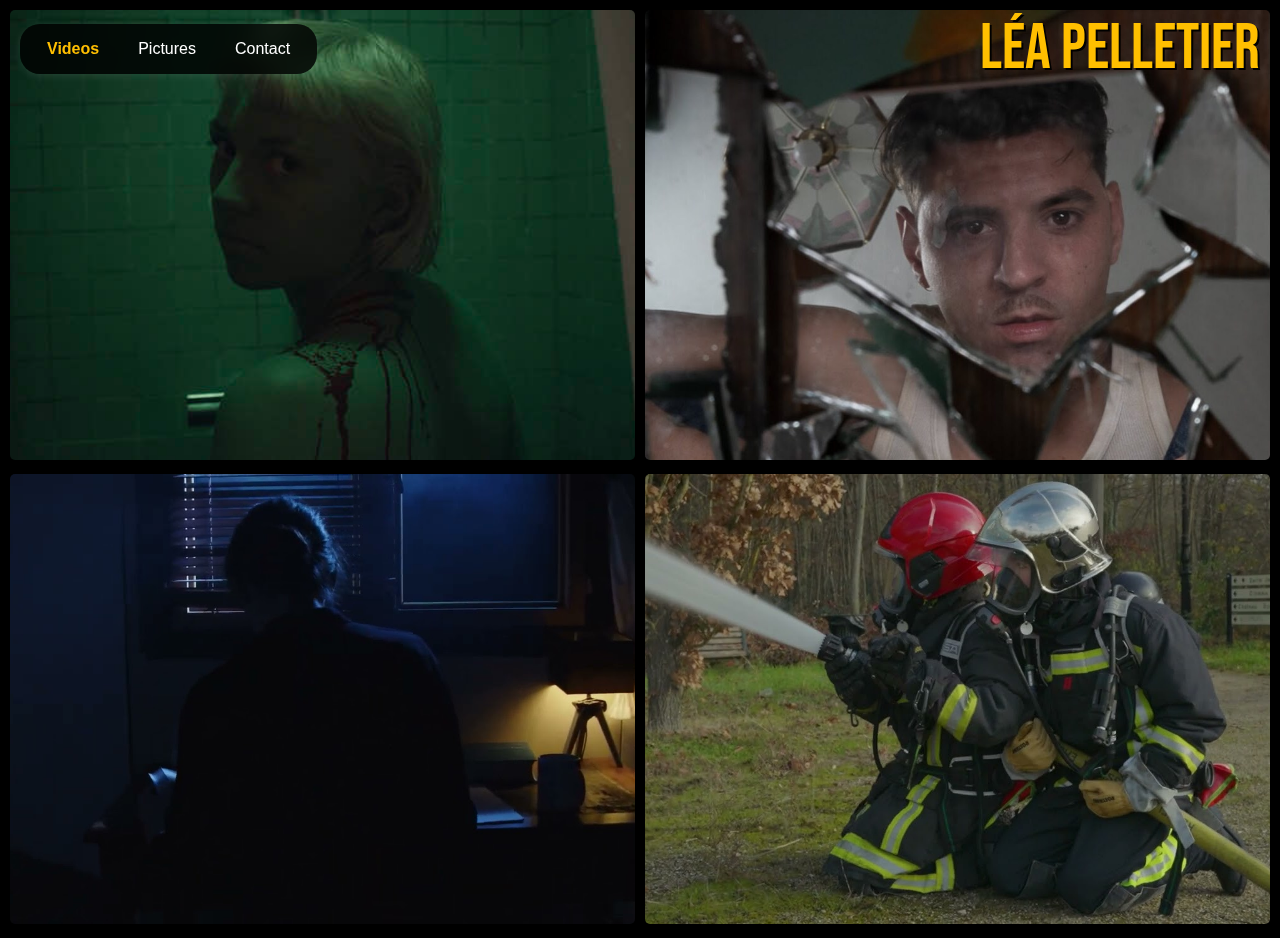
<file: index.html>
<!DOCTYPE html>
<html lang="fr">

<head>
    <meta charset="UTF-8">
    <meta name="viewport" content="width=device-width, initial-scale=1.0">
    <title>Portfolio - Léa Pelletier</title>
    <link rel="stylesheet" href="styles/global.css">
    <link rel="stylesheet" href="styles/content.css">
    <script defer src="scripts/nav.js"></script>
</head>

<body>
    <!-- Navbar -->
    <nav class="navbar">
        <div class="nav-left">
            <a id="current" href="index.html">Videos</a>
            <a href="secondary.html">Pictures</a>
            <a href="contact.html">Contact</a>
        </div>
        <div class="nav-right">
            <span class="floating-name"><a href="contact.html">Léa Pelletier</a></span>
        </div>
        <button class="hamburger">&#9776;</button>
    </nav>

    <!-- Mobile Menu -->
    <div class="mobile-menu">
        <a href="index.html">Videos</a>
        <a href="secondary.html">Pictures</a>
        <a href="contact.html">Contact</a>
    </div>

    <!-- Content -->
    <div class="content">
        <div class="photo-container">
            <div class="image-wrapper">
                <a href="projects/des-vertes-et-des-pas-mures.html">
                    <img src="assets/D482EE9F-2104-4CE5-9A17-53FDB57724F6.jpg" alt="Photo 1">
                    <div class="hover-text">Des vertes et des pas mûres</div>
                </a>
            </div>
            <div class="image-wrapper">
                <a href="projects/yeux-noirs.html">
                    <img src="assets/le6ix-yeux-noirs.jpg" alt="Photo 2">
                    <div class="hover-text">Le6ix - Yeux noirs</div>
                </a>
            </div>
            <div class="image-wrapper">
                <a href="projects/lumiere-lunaire.html">
                    <img src="assets/lumiere-lunaire.jpg" alt="Photo 3">
                    <div class="hover-text">Lumière Lunaire</div>
                </a>
            </div>
            <div class="image-wrapper">
                <a href="projects/journee-de-garde.html">
                    <img src="assets/pompier-thumbnail.jpg" alt="Photo 4">
                    <div class="hover-text">Reportage pompiers</div>
                </a>
            </div>
        </div>
    </div>
</body>

</html>
</file>
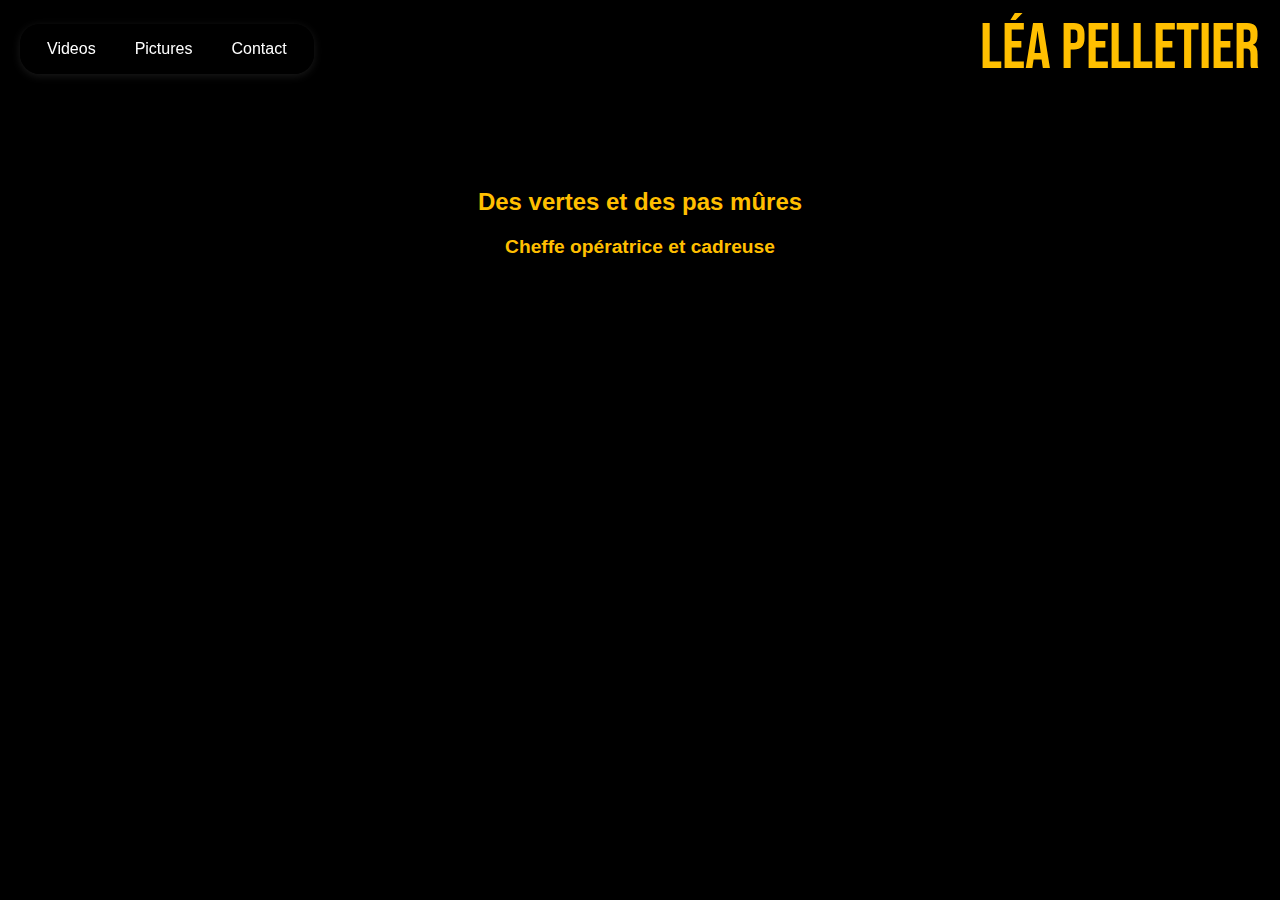
<file: projects/des-vertes-et-des-pas-mures.html>
<!DOCTYPE html>
<html lang="fr">

<head>
    <meta charset="UTF-8">
    <meta name="viewport" content="width=device-width, initial-scale=1.0">
    <title>Portfolio - Léa Pelletier</title>
    <link rel="stylesheet" href="../styles/global.css">
    <link rel="stylesheet" href="../styles/video_details.css">
    <script defer src="../scripts/nav.js"></script>
</head>

<body>
    <!-- Navbar -->
    <nav class="navbar">
        <div class="nav-left">
            <a href="../index.html">Videos</a>
            <a href="../secondary.html">Pictures</a>
            <a href="../contact.html">Contact</a>
        </div>
        <div class="nav-right">
            <span class="floating-name"><a href="../contact.html">Léa Pelletier</a></span>
        </div>
        <button class="hamburger">&#9776;</button>
    </nav>

    <!-- Mobile Menu -->
    <div class="mobile-menu">
        <a href="../index.html">Videos</a>
        <a href="../secondary.html">Pictures</a>
        <a href="../contact.html">Contact</a>
    </div>

    <!-- Content -->
    <div class="content">
        <div class="title">
            <h1>Des vertes et des pas mûres</h1>
            <h3>Cheffe opératrice et cadreuse</h3>
        </div>
        <iframe width="400" height="225" src="https://www.youtube.com/embed/6o0q0Eoombo" title="DES VERTES ET DES PAS MURES (court-métrage)" frameborder="0" allow="accelerometer; autoplay; clipboard-write; encrypted-media; gyroscope; picture-in-picture; web-share" referrerpolicy="strict-origin-when-cross-origin" allowfullscreen></iframe>    </div>
</body>

</html>
</file>
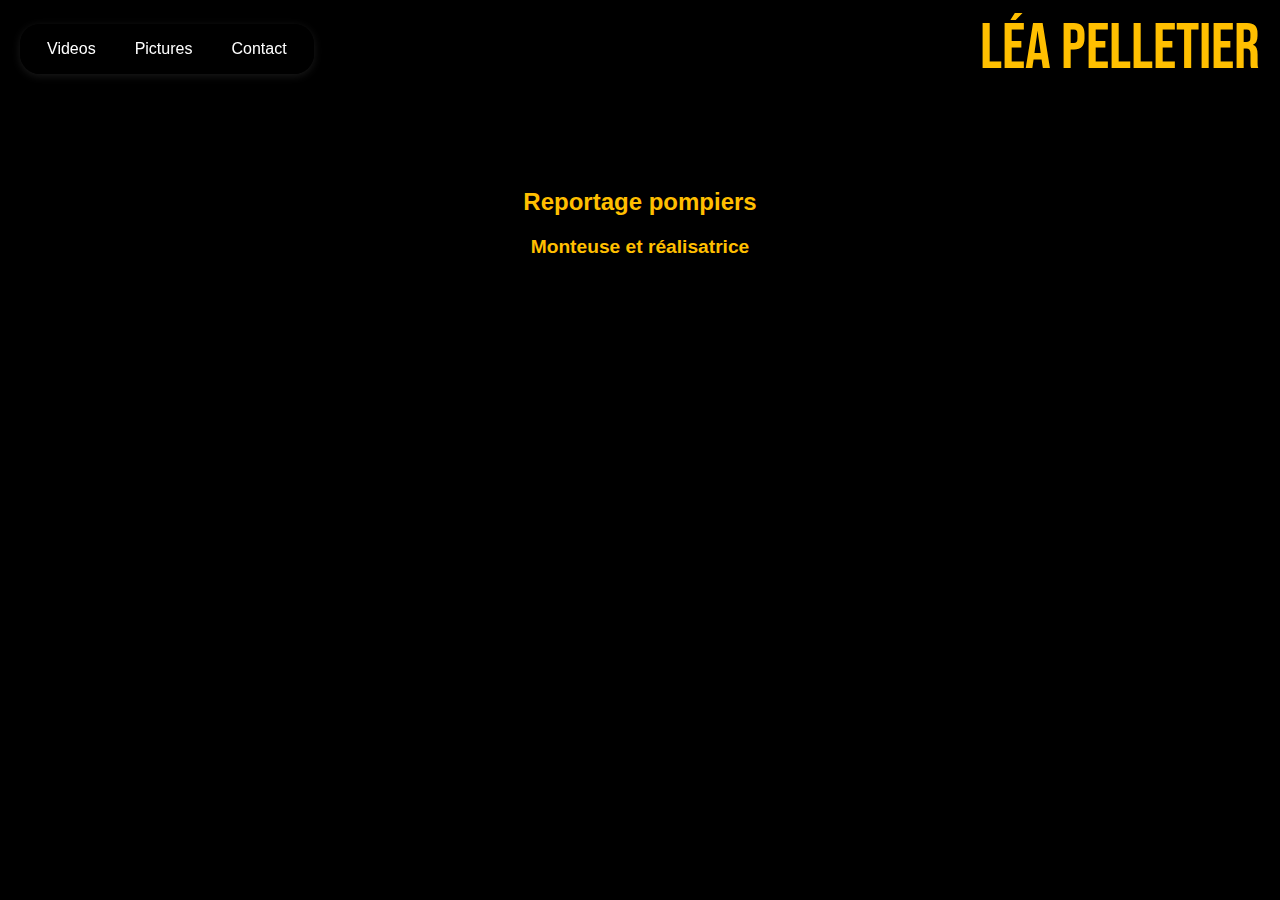
<file: projects/journee-de-garde.html>
<!DOCTYPE html>
<html lang="fr">

<head>
    <meta charset="UTF-8">
    <meta name="viewport" content="width=device-width, initial-scale=1.0">
    <title>Portfolio - Léa Pelletier</title>
    <link rel="stylesheet" href="../styles/global.css">
    <link rel="stylesheet" href="../styles/video_details.css">
    <script defer src="../scripts/nav.js"></script>
</head>

<body>
    <!-- Navbar -->
    <nav class="navbar">
        <div class="nav-left">
            <a href="../index.html">Videos</a>
            <a href="../secondary.html">Pictures</a>
            <a href="../contact.html">Contact</a>
        </div>
        <div class="nav-right">
            <span class="floating-name"><a href="../contact.html">Léa Pelletier</a></span>
        </div>
        <button class="hamburger">&#9776;</button>
    </nav>

    <!-- Mobile Menu -->
    <div class="mobile-menu">
        <a href="../index.html">Videos</a>
        <a href="../secondary.html">Pictures</a>
        <a href="../contact.html">Contact</a>
    </div>

    <!-- Content -->
    <div class="content">
        <div class="title">
            <h1>Reportage pompiers</h1>
            <h3>Monteuse et réalisatrice</h3>
        </div>
        <iframe src="https://drive.google.com/file/d/1VqfJ-fHlv__qSsXoknpEn582VAYcHX81/preview" width="640" height="480" allow="autoplay"></iframe>
</body>

</html>
</file>
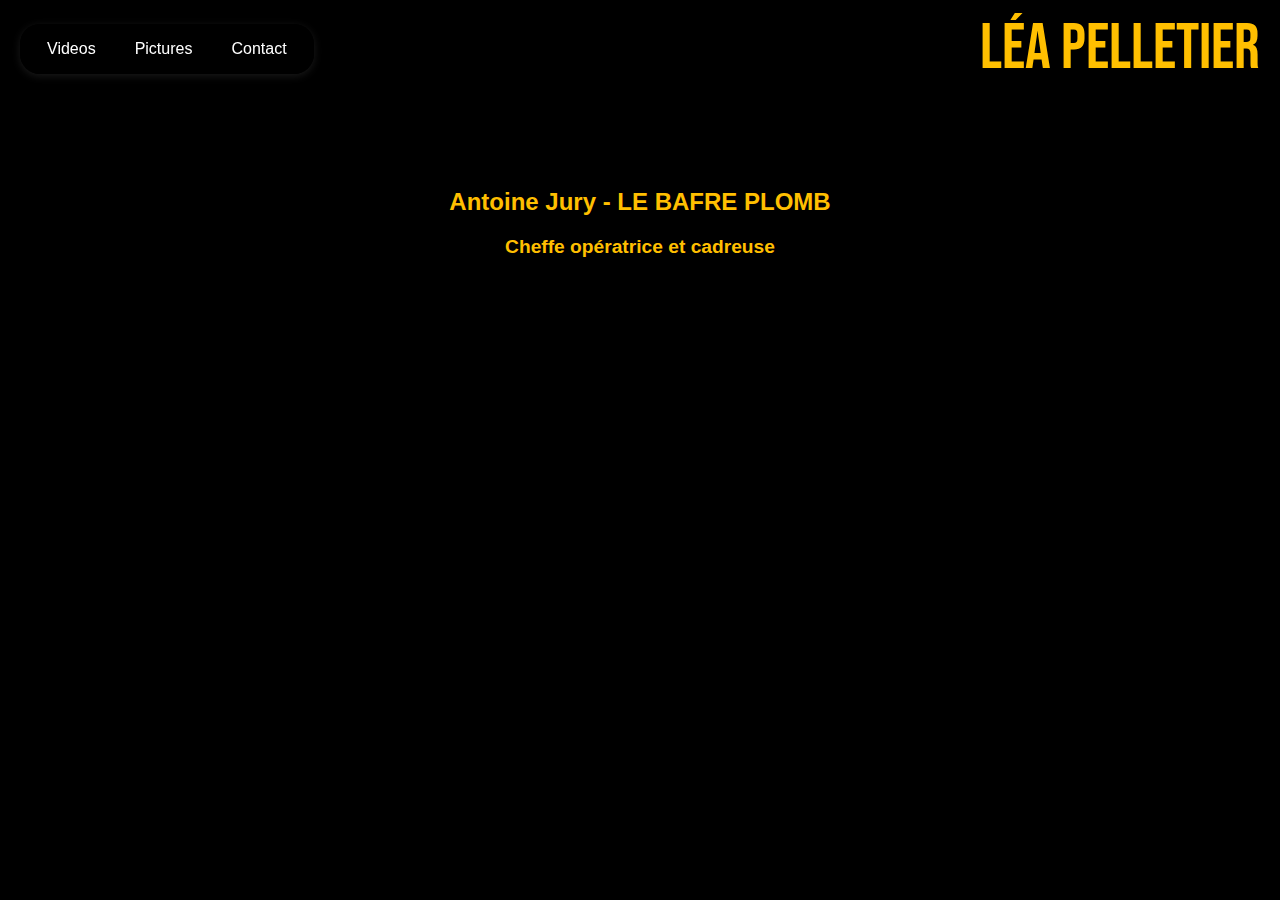
<file: projects/le-baffre-plomb.html>
<!DOCTYPE html>
<html lang="fr">

<head>
    <meta charset="UTF-8">
    <meta name="viewport" content="width=device-width, initial-scale=1.0">
    <title>Portfolio - Léa Pelletier</title>
    <link rel="stylesheet" href="../styles/global.css">
    <link rel="stylesheet" href="../styles/video_details.css">
    <script defer src="../scripts/nav.js"></script>
</head>

<body>
    <!-- Navbar -->
    <nav class="navbar">
        <div class="nav-left">
            <a href="../index.html">Videos</a>
            <a href="../secondary.html">Pictures</a>
            <a href="../contact.html">Contact</a>
        </div>
        <div class="nav-right">
            <span class="floating-name"><a href="../contact.html">Léa Pelletier</a></span>
        </div>
        <button class="hamburger">&#9776;</button>
    </nav>

    <!-- Mobile Menu -->
    <div class="mobile-menu">
        <a href="../index.html">Videos</a>
        <a href="../secondary.html">Pictures</a>
        <a href="../contact.html">Contact</a>
    </div>

    <!-- Content -->
    <div class="content">
        <div class="title">
            <h1>Antoine Jury - LE BAFRE PLOMB</h1>
            <h3>Cheffe opératrice et cadreuse</h3>
        </div>
        <iframe width="400" height="225" src="https://www.youtube.com/embed/FePOapLljpw" title="LE BAFRE PLOMB (court-métrage) - Antoine Jury" frameborder="0" allow="accelerometer; autoplay; clipboard-write; encrypted-media; gyroscope; picture-in-picture; web-share" referrerpolicy="strict-origin-when-cross-origin" allowfullscreen></iframe>
</body>

</html>
</file>
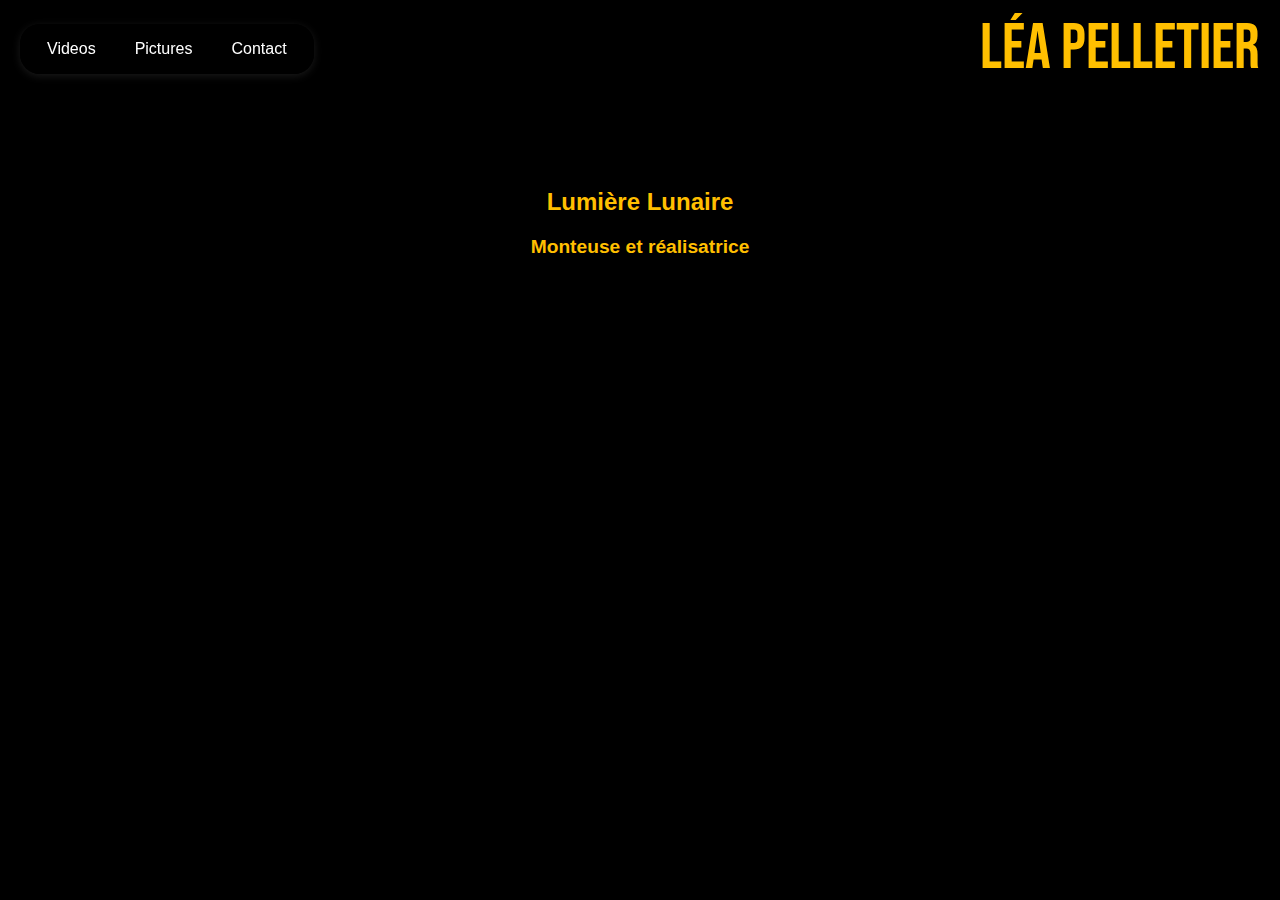
<file: projects/lumiere-lunaire.html>
<!DOCTYPE html>
<html lang="fr">

<head>
    <meta charset="UTF-8">
    <meta name="viewport" content="width=device-width, initial-scale=1.0">
    <title>Portfolio - Léa Pelletier</title>
    <link rel="stylesheet" href="../styles/global.css">
    <link rel="stylesheet" href="../styles/video_details.css">
    <script defer src="../scripts/nav.js"></script>
</head>

<body>
    <!-- Navbar -->
    <nav class="navbar">
        <div class="nav-left">
            <a href="../index.html">Videos</a>
            <a href="../secondary.html">Pictures</a>
            <a href="../contact.html">Contact</a>
        </div>
        <div class="nav-right">
            <span class="floating-name"><a href="../contact.html">Léa Pelletier</a></span>
        </div>
        <button class="hamburger">&#9776;</button>
    </nav>

    <!-- Mobile Menu -->
    <div class="mobile-menu">
        <a href="../index.html">Videos</a>
        <a href="../secondary.html">Pictures</a>
        <a href="../contact.html">Contact</a>
    </div>

    <!-- Content -->
    <div class="content">
        <div class="title">
            <h1>Lumière Lunaire</h1>
            <h3>Monteuse et réalisatrice</h3>
        </div>
        <iframe width="400" height="225" src="https://www.youtube.com/embed/GODYBqtm-X0" title="Lumière Lunaire"
            frameborder="0"
            allow="accelerometer; autoplay; clipboard-write; encrypted-media; gyroscope; picture-in-picture; web-share"
            referrerpolicy="strict-origin-when-cross-origin" allowfullscreen></iframe>
</body>

</html>
</file>
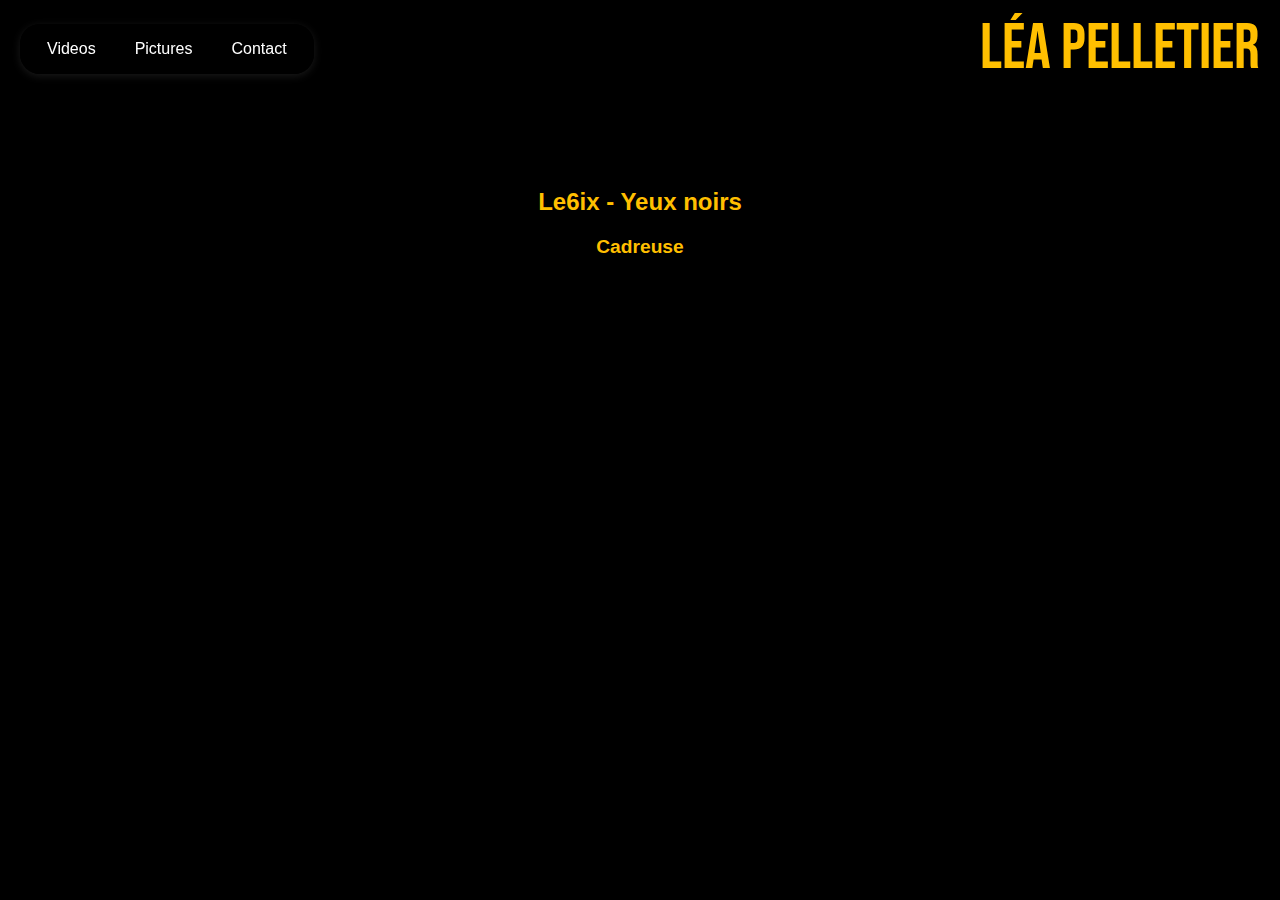
<file: projects/yeux-noirs.html>
<!DOCTYPE html>
<html lang="fr">

<head>
    <meta charset="UTF-8">
    <meta name="viewport" content="width=device-width, initial-scale=1.0">
    <title>Portfolio - Léa Pelletier</title>
    <link rel="stylesheet" href="../styles/global.css">
    <link rel="stylesheet" href="../styles/video_details.css">
    <script defer src="../scripts/nav.js"></script>
</head>

<body>
    <!-- Navbar -->
    <nav class="navbar">
        <div class="nav-left">
            <a href="../index.html">Videos</a>
            <a href="../secondary.html">Pictures</a>
            <a href="../contact.html">Contact</a>
        </div>
        <div class="nav-right">
            <span class="floating-name"><a href="../contact.html">Léa Pelletier</a></span>
        </div>
        <button class="hamburger">&#9776;</button>
    </nav>

    <!-- Mobile Menu -->
    <div class="mobile-menu">
        <a href="../index.html">Videos</a>
        <a href="../secondary.html">Pictures</a>
        <a href="../contact.html">Contact</a>
    </div>

    <!-- Content -->
    <div class="content">
        <div class="title">
            <h1>Le6ix - Yeux noirs</h1>
            <h3>Cadreuse</h3>
        </div>
        <iframe width="400" height="217" src="https://www.youtube.com/embed/r-9ZTk3AHkQ" title="Le6ix - Yeux noirs"
            frameborder="0"
            allow="accelerometer; autoplay; clipboard-write; encrypted-media; gyroscope; picture-in-picture; web-share"
            referrerpolicy="strict-origin-when-cross-origin" allowfullscreen></iframe>
</body>

</html>
</file>
<file: styles/global.css>
/* General styles */
body {
    background-color: black;
    color: white;
    margin: 0;
    font-family: 'Poppins', sans-serif;
    opacity: 0;
    transition: opacity 0.4s ease-in-out;
}

body.fade-in {
    opacity: 1;
}

a { 
    text-decoration: none;
    color: #ffbf00;
}

/* Navbar */
.navbar {
    position: fixed;
    top: 10px; /* Move closer to the top */
    left: 20px;
    right: 20px;
    display: flex;
    justify-content: space-between;
    align-items: center;
    z-index: 1000;
}

/* Left Nav (Grouped Background) */
.nav-left {
    display: flex;
    gap: 15px;
    padding: 8px 15px; /* Reduce height */
    background: rgba(0, 0, 0, 0.8); /* One background for all buttons */
    backdrop-filter: blur(10px);
    border-radius: 20px; /* Reduce roundness */
    box-shadow: 0 2px 8px rgba(255, 255, 255, 0.1);
}

/* Links */
.nav-left a {
    color: white;
    text-decoration: none;
    font-size: 1rem;
    transition: color 0.3s ease;
    padding: 8px 12px; /* Reduce padding inside buttons */
}

.nav-left a:hover {
    color: #fee0a7;
}

#current {
    color: #ffbf00;
    font-weight: bold;
}

@font-face {
    font-family: 'bebasneue-reg';
    src: url("../assets/fonts/BebasNeue-Regular.ttf");
}

.floating-name {
    font-size: 4rem;
    font-family: 'bebasneue-reg';
    color: #ffbf00;
    text-shadow: 2px 2px black;
}

.nav-right :hover {
    color: white;
}

.hamburger {
    display: none;
    background: none;
    border: none;
    font-size: 2rem;
    color: white;
    cursor: pointer;
}

.mobile-menu {
    display: none;
    position: fixed;
    top: 0;
    left: 0;
    width: 100vw;
    height: 100vh;
    background: black;
    justify-content: center;
    align-items: center;
    flex-direction: column;
    gap: 20px;
    z-index: 999;
}

.mobile-menu a {
    color: white;
    text-decoration: none;
    font-size: 2rem;
    font-weight: bold;
    transition: color 0.3s ease;
}

.mobile-menu a:hover {
    color: #ffbf00;
}

.mobile-menu.active {
    display: flex;
}

/* Responsive Design */
@media (max-width: 768px) {
    .nav-left {
        display: none;
    }

    .hamburger {
        display: block;
    }

    .floating-name {
        font-size: 2.2rem;
    }

    .mobile-menu.active {
        display: flex;
    }

    .nav-right {
        margin-top: 2px;
    }
}

.close-menu {
    font-size: 2.5rem;
    color: white;
    cursor: pointer;
    background: none;
    border: none;
}
</file>
<file: styles/content.css>
.photo-container {
    display: grid;
    grid-template-columns: 1fr 1fr;
    gap: 10px;
    padding: 10px;
    position: relative;
}

/* Wrapper for each image */
.photo-container .image-wrapper {
    position: relative;
    overflow: hidden;
}

/* Image styling */
.photo-container .image-wrapper img {
    width: 100%;
    height: 50vh;
    object-fit: cover;
    border-radius: 5px;
    transition: opacity 0.3s ease, transform 0.3s ease;
}

/* Image hover effect */
.photo-container .image-wrapper:hover img {
    opacity: 0.7;
    transform: scale(1.01);
}

/* Hover Text Styling */
.photo-container .hover-text {
    opacity: 0;
    position: absolute;
    top: 50%;
    left: 50%;
    transform: translate(-50%, -50%);
    padding: 10px 20px;
    font-size: 18px;
    font-weight: bold;
    color: #ffbf00;
    transition: opacity 0.3s ease-in-out;
}

/* Show text when hovering */
.photo-container .image-wrapper:hover .hover-text {
    opacity: 1;
}

/* Responsive: Stack images on mobile */
@media (max-width: 768px) {
    .photo-container {
        grid-template-columns: 1fr;
    }
}
</file>
<file: styles/video_details.css>
body {
    display: flex;
    flex-direction: column;
    align-items: center;
    justify-content: center;
    height: 100vh;
    margin: 0;
    font-family: Arial, sans-serif;
    text-align: center;
    padding: 20px;
    box-sizing: border-box;
}

.content {
    display: flex;
    flex-direction: column;
    align-items: center;
    justify-content: center;
    width: 100%;
    max-width: 800px;
    padding: 20px;
}

h1 {
    margin-bottom: 10px;
    font-size: 1.5rem;
    color: #ffbf00;
}

h3 {
    margin-bottom: 20px;
    font-size: 1.2rem;
    color: #ffbf00;
}

iframe {
    width: 100%;
    height: auto;
    max-width: 800px;
    aspect-ratio: 16 / 9;
    border: none;
}

/* Responsive Design */
@media (max-width: 768px) {
    h1 {
        font-size: 1.3rem;
    }
    h3 {
        font-size: 1rem;
    }
    .content {
        padding: 10px;
    }
}
</file>
